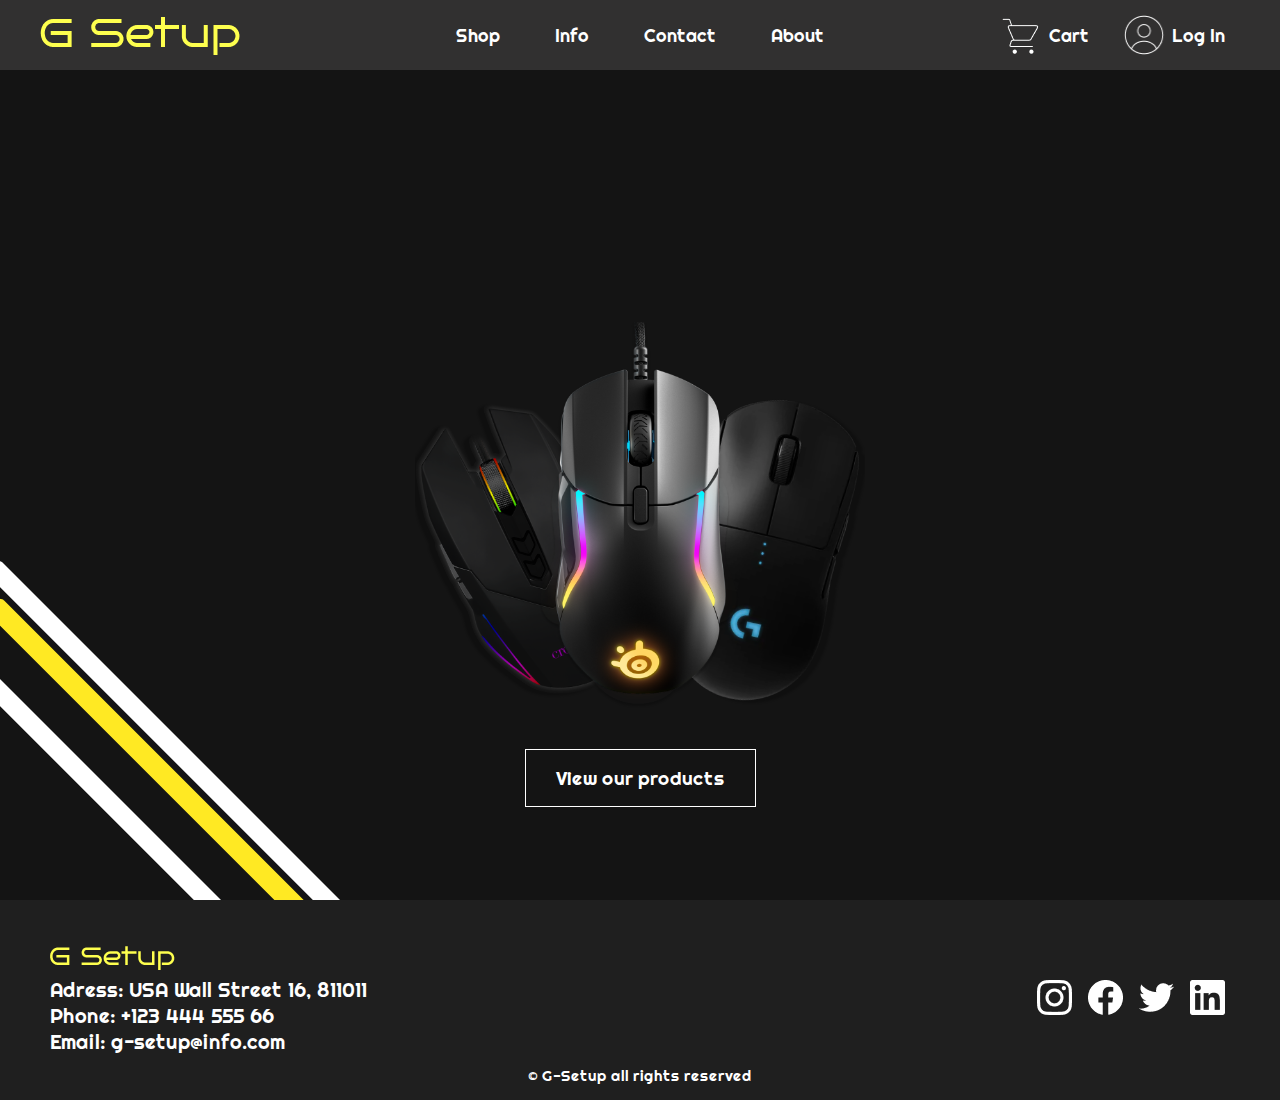
<file: index.html>
<!DOCTYPE html>
<html lang="en">
<head>
    <meta charset="UTF-8">
    <meta http-equiv="X-UA-Compatible" content="IE=edge">
    <meta name="viewport" content="width=device-width, initial-scale=1.0">
    <link rel="preconnect" href="https://fonts.googleapis.com">
    <link rel="preconnect" href="https://fonts.gstatic.com" crossorigin>
    <link href="https://fonts.googleapis.com/css2?family=Bruno+Ace&family=Jura&family=Righteous&display=swap" rel="stylesheet">    <link rel="stylesheet" href="styles/navbar.css">
    <link rel="stylesheet" href="styles/home.css">
    <title>G-Setup</title>
</head>
<body>
    <div id="nav-wrapper">
        <div id="navbar">
            <a href="index.html" id="nav-logo"><img src="images/g-setup.png" alt="" ></a>
            <nav id="nav-links">
                <a href="shop.html">Shop</a>
                <a href="info.html">Info</a>
                <a href="contacts.html">Contact</a>
                <a href="about.html">About</a>
            </nav>
            <div id="nav-other">
                <div>
                    <img src="images/basket.png" alt="" id="cart-icon">
                    <p>Cart</p>
                </div>
                <div>
                    <img src="images/user.png" alt="">
                    <p>Log In</p>
                </div>
            </div>
            <img src="images/hamburger.png" alt="" id="hamburger">
            <div id="cart">
                <div id="cart-items">
                    
                </div>
                <p id="cart-total">Total: 0.00$</p>
                <button id="cart-close">Close Cart</button>
                <button id="cart-pay">Pay Now</button>
            </div>
        </div>
    </div>

    <div id="main-content">
        <div id="left-content">
            <h1>Welcome to <span id="comp-name">G Setup</span></h1>
            <p>The ultimate gaming e-shop</p>
        </div>
        <div id="right-content">
            <img src="images/g-mouses.png" alt="" id="main-image">
            <a href="shop.html"><button id="view-btn">View our products</button></a>
        </div>
        <img src="images/side-decoration.png" alt="" id="side-decoration">
    </div>
    <footer id="footer">
        <div id="footer-left">
            <img src="images/footer-logo.png" alt="">
            <p>Adress: USA Wall Street 16, 811011</p>
            <p>Phone: +123 444 555 66</p>
            <p>Email: g-setup@info.com</p>
        </div>
        <div id="footer-right">
        <a href=""><img src="images/insta.png" alt=""></a>
        <a href=""><img src="images/facebook.png" alt=""></a>
        <a href=""><img src="images/twitter.png" alt=""></a>
        <a href=""><img src="images/linkedin.png" alt=""></a>
        </div>
        <p id="copyright">© G-Setup all rights reserved</p>
    </footer>

    <script src="scripts/navbar.js"></script>
    <script src="scripts/filtration.js"></script>
    <script src="scripts/cart.js"></script>
    <script src="scripts/home.js"></script>

</body>
</html>
</file>
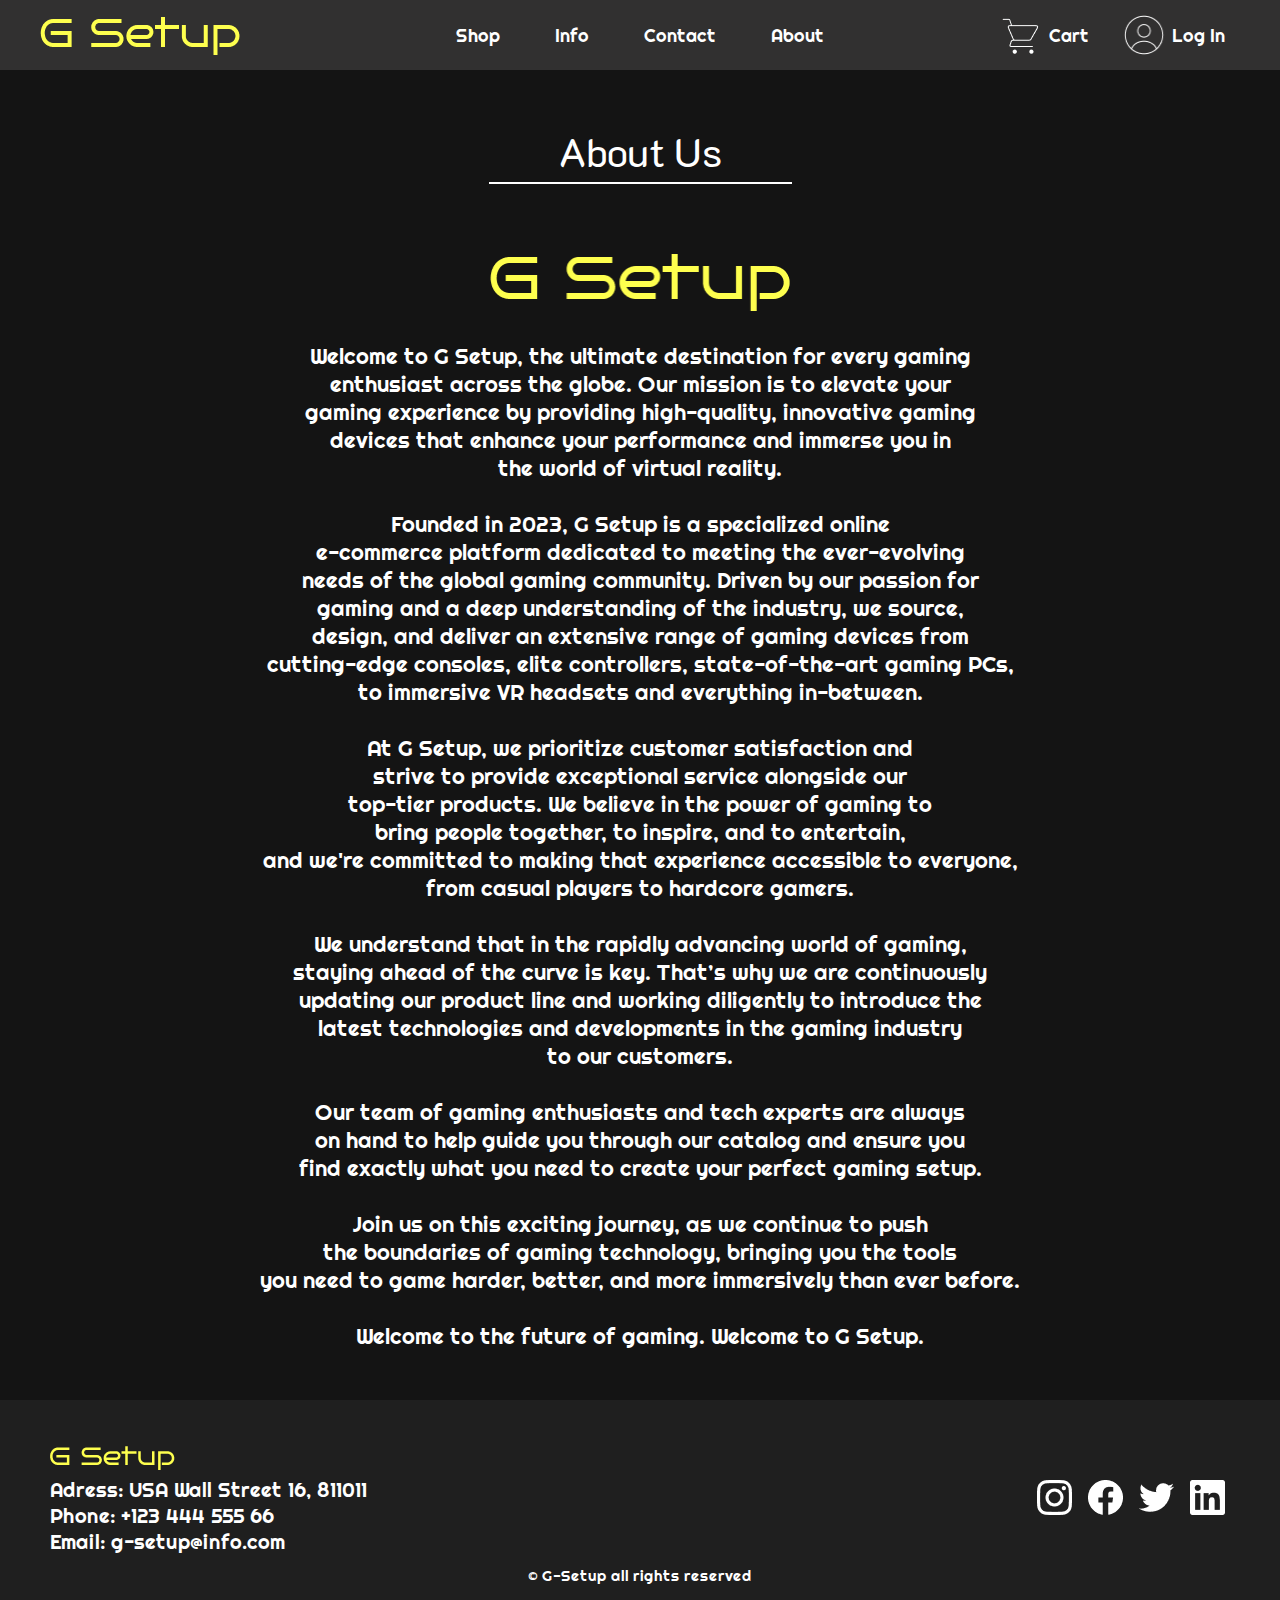
<file: about.html>
<!DOCTYPE html>
<html lang="en">
<head>
    <meta charset="UTF-8">
    <meta http-equiv="X-UA-Compatible" content="IE=edge">
    <meta name="viewport" content="width=device-width, initial-scale=1.0">
    <link rel="preconnect" href="https://fonts.googleapis.com">
    <link rel="preconnect" href="https://fonts.gstatic.com" crossorigin>
    <link href="https://fonts.googleapis.com/css2?family=Bruno+Ace&family=Jura&family=K2D&family=Righteous&display=swap" rel="stylesheet">    
    <link rel="stylesheet" href="styles/navbar.css">
    <link rel="stylesheet" href="styles/about.css">
    <title>G Setup - About</title>
</head>
<body>
    <div id="nav-wrapper">
        <div id="navbar">
            <a href="home.html" id="nav-logo"><img src="images/g-setup.png" alt="" ></a>
            <nav id="nav-links">
                <a href="shop.html">Shop</a>
                <a href="info.html">Info</a>
                <a href="contacts.html">Contact</a>
                <a href="about.html">About</a>
            </nav>
            <div id="nav-other">
                <div>
                    <img src="images/basket.png" alt="" id="cart-icon">
                    <p>Cart</p>
                </div>
                <div>
                    <img src="images/user.png" alt="">
                    <p>Log In</p>
                </div>
            </div>
            <img src="images/hamburger.png" alt="" id="hamburger">
            <div id="cart">
                <div id="cart-items">
                    
                </div>
                <p id="cart-total">Total: 0.00$</p>
                <button id="cart-close">Close Cart</button>
                <button id="cart-pay">Pay Now</button>
            </div>
        </div>
    </div>

    <h1>About Us</h1>
    <img src="images/g-setup-high-res.png" alt="" id="about-img">
    <pre id="about-pre">
    Welcome to G Setup, the ultimate destination for every gaming 
    enthusiast across the globe. Our mission is to elevate your 
    gaming experience by providing high-quality, innovative gaming 
    devices that enhance your performance and immerse you in 
    the world of virtual reality.

    Founded in 2023, G Setup is a specialized online 
    e-commerce platform dedicated to meeting the ever-evolving 
    needs of the global gaming community. Driven by our passion for 
    gaming and a deep understanding of the industry, we source, 
    design, and deliver an extensive range of gaming devices from 
    cutting-edge consoles, elite controllers, state-of-the-art gaming PCs, 
    to immersive VR headsets and everything in-between.

    At G Setup, we prioritize customer satisfaction and 
    strive to provide exceptional service alongside our 
    top-tier products. We believe in the power of gaming to 
    bring people together, to inspire, and to entertain, 
    and we're committed to making that experience accessible to everyone, 
    from casual players to hardcore gamers.

    We understand that in the rapidly advancing world of gaming, 
    staying ahead of the curve is key. That’s why we are continuously 
    updating our product line and working diligently to introduce the 
    latest technologies and developments in the gaming industry 
    to our customers.

    Our team of gaming enthusiasts and tech experts are always 
    on hand to help guide you through our catalog and ensure you 
    find exactly what you need to create your perfect gaming setup.

    Join us on this exciting journey, as we continue to push 
    the boundaries of gaming technology, bringing you the tools 
    you need to game harder, better, and more immersively than ever before.

    Welcome to the future of gaming. Welcome to G Setup.
    </pre>

    <footer id="footer">
        <div id="footer-left">
            <img src="images/footer-logo.png" alt="">
            <p>Adress: USA Wall Street 16, 811011</p>
            <p>Phone: +123 444 555 66</p>
            <p>Email: g-setup@info.com</p>
        </div>
        <div id="footer-right">
        <a href=""><img src="images/insta.png" alt=""></a>
        <a href=""><img src="images/facebook.png" alt=""></a>
        <a href=""><img src="images/twitter.png" alt=""></a>
        <a href=""><img src="images/linkedin.png" alt=""></a>
        </div>
        <p id="copyright">© G-Setup all rights reserved</p>
    </footer>
</body>
</html>
</file>
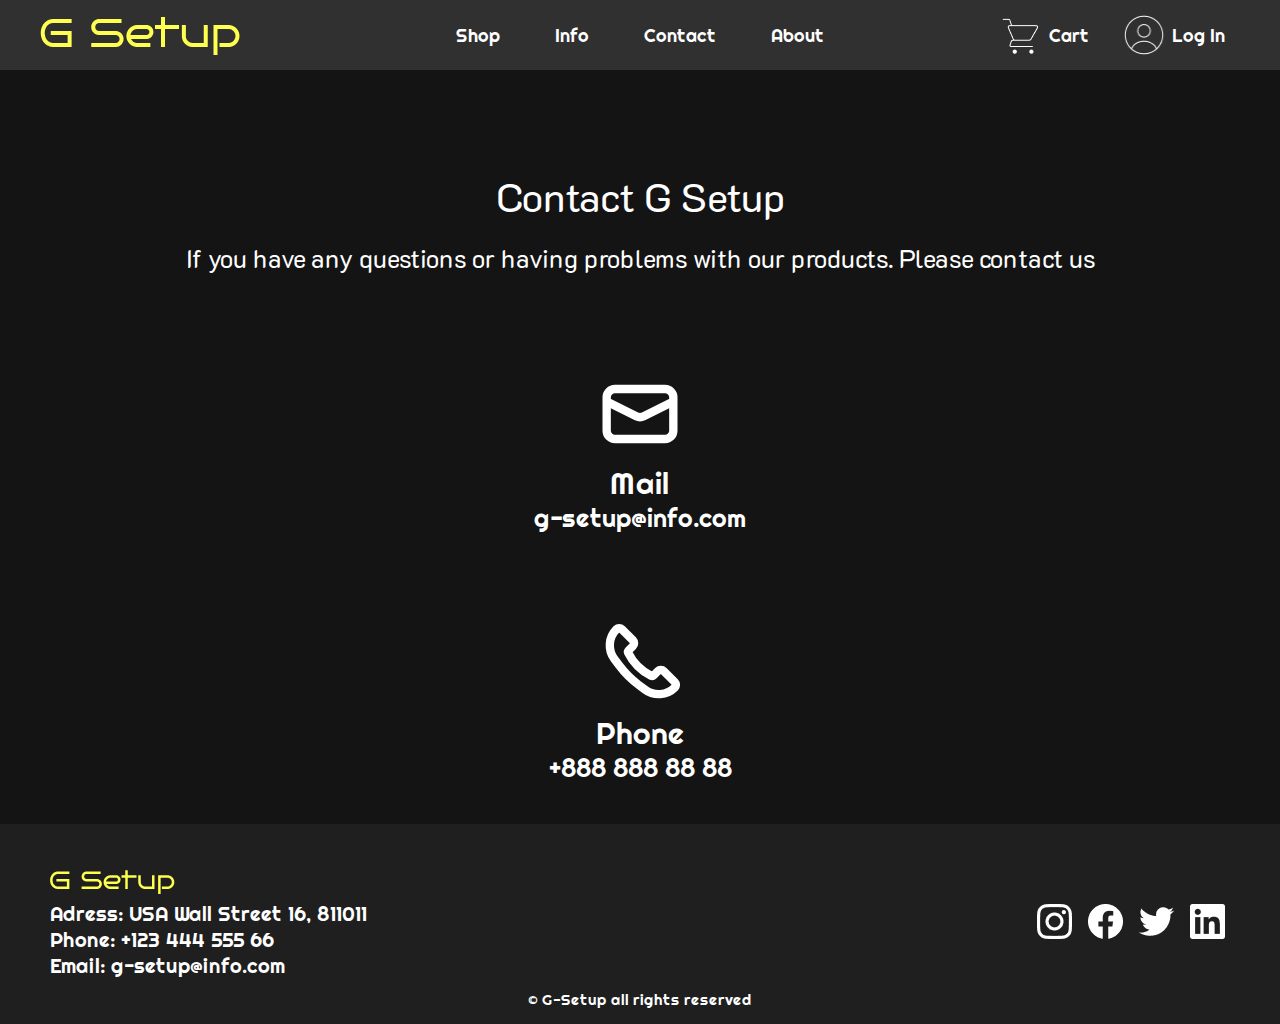
<file: contacts.html>
<!DOCTYPE html>
<html lang="en">
<head>
    <meta charset="UTF-8">
    <meta http-equiv="X-UA-Compatible" content="IE=edge">
    <meta name="viewport" content="width=device-width, initial-scale=1.0">
    <link rel="preconnect" href="https://fonts.googleapis.com">
    <link rel="preconnect" href="https://fonts.gstatic.com" crossorigin>
    <link href="https://fonts.googleapis.com/css2?family=Bruno+Ace&family=Jura&family=K2D&family=Righteous&display=swap" rel="stylesheet">    
    <link rel="stylesheet" href="styles/navbar.css">
    <link rel="stylesheet" href="styles/contacts.css">
    <title>G Setup - Contacts</title>
</head>
<body>
    <div id="nav-wrapper">
        <div id="navbar">
            <a href="home.html" id="nav-logo"><img src="images/g-setup.png" alt="" ></a>
            <nav id="nav-links">
                <a href="shop.html">Shop</a>
                <a href="info.html">Info</a>
                <a href="contacts.html">Contact</a>
                <a href="about.html">About</a>
            </nav>
            <div id="nav-other">
                <div>
                    <img src="images/basket.png" alt="" id="cart-icon">
                    <p>Cart</p>
                </div>
                <div>
                    <img src="images/user.png" alt="">
                    <p>Log In</p>
                </div>
            </div>
            <img src="images/hamburger.png" alt="" id="hamburger">
            <div id="cart">
                <div id="cart-items">
                    
                </div>
                <p id="cart-total">Total: 0.00$</p>
                <button id="cart-close">Close Cart</button>
                <button id="cart-pay">Pay Now</button>
            </div>
        </div>
    </div>

    <div id="heading">
        <h1>Contact G Setup</h1>
        <p>If you have any questions or having problems with our products. Please contact us</p>
    </div>

    <div id="contact-ways">
        <div class="contact-way">
            <img src="images/mail.svg" alt="">
            <h2>Mail</h2>
            <p>g-setup@info.com</p>
        </div>
        <div class="contact-way">
            <img src="images/phone.svg" alt="">
            <h2>Phone</h2>
            <p>+888 888 88 88</p>
        </div>
    </div>

    <footer id="footer">
        <div id="footer-left">
            <img src="images/footer-logo.png" alt="">
            <p>Adress: USA Wall Street 16, 811011</p>
            <p>Phone: +123 444 555 66</p>
            <p>Email: g-setup@info.com</p>
        </div>
        <div id="footer-right">
        <a href=""><img src="images/insta.png" alt=""></a>
        <a href=""><img src="images/facebook.png" alt=""></a>
        <a href=""><img src="images/twitter.png" alt=""></a>
        <a href=""><img src="images/linkedin.png" alt=""></a>
        </div>
        <p id="copyright">© G-Setup all rights reserved</p>
    </footer>

    <script src="scripts/navbar.js"></script>
</body>
</html>
</file>
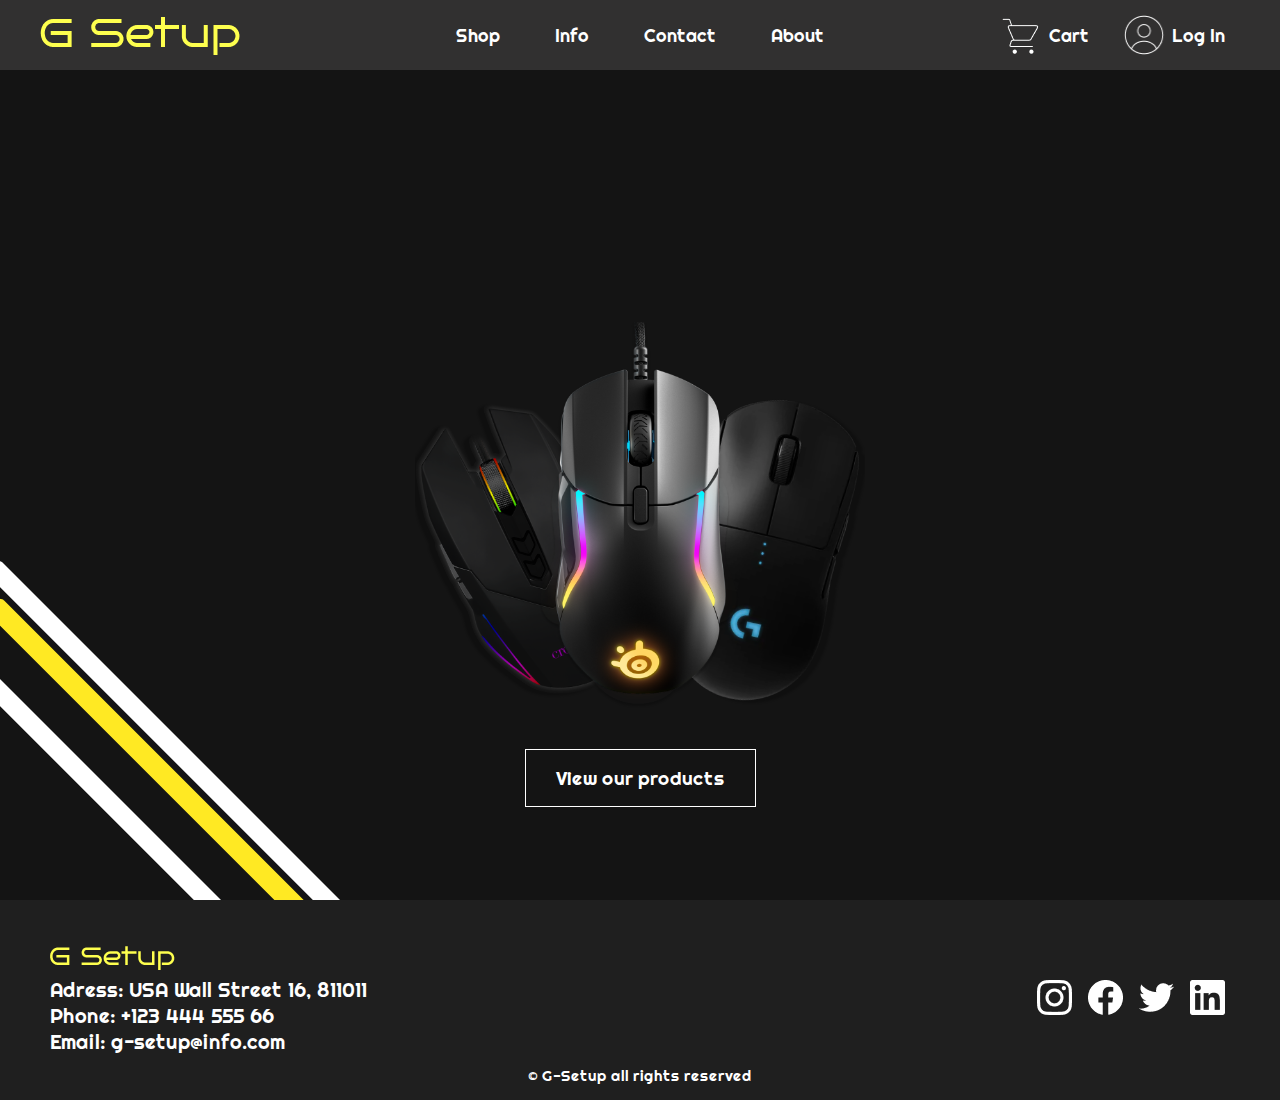
<file: home.html>
<!DOCTYPE html>
<html lang="en">
<head>
    <meta charset="UTF-8">
    <meta http-equiv="X-UA-Compatible" content="IE=edge">
    <meta name="viewport" content="width=device-width, initial-scale=1.0">
    <link rel="preconnect" href="https://fonts.googleapis.com">
    <link rel="preconnect" href="https://fonts.gstatic.com" crossorigin>
    <link href="https://fonts.googleapis.com/css2?family=Bruno+Ace&family=Jura&family=Righteous&display=swap" rel="stylesheet">    <link rel="stylesheet" href="styles/navbar.css">
    <link rel="stylesheet" href="styles/home.css">
    <title>G-Setup</title>
</head>
<body>
    <div id="nav-wrapper">
        <div id="navbar">
            <a href="home.html" id="nav-logo"><img src="images/g-setup.png" alt="" ></a>
            <nav id="nav-links">
                <a href="shop.html">Shop</a>
                <a href="info.html">Info</a>
                <a href="contacts.html">Contact</a>
                <a href="about.html">About</a>
            </nav>
            <div id="nav-other">
                <div>
                    <img src="images/basket.png" alt="" id="cart-icon">
                    <p>Cart</p>
                </div>
                <div>
                    <img src="images/user.png" alt="">
                    <p>Log In</p>
                </div>
            </div>
            <img src="images/hamburger.png" alt="" id="hamburger">
            <div id="cart">
                <div id="cart-items">
                    
                </div>
                <p id="cart-total">Total: 0.00$</p>
                <button id="cart-close">Close Cart</button>
                <button id="cart-pay">Pay Now</button>
            </div>
        </div>
    </div>

    <div id="main-content">
        <div id="left-content">
            <h1>Welcome to <span id="comp-name">G Setup</span></h1>
            <p>The ultimate gaming e-shop</p>
        </div>
        <div id="right-content">
            <img src="images/g-mouses.png" alt="" id="main-image">
            <a href="shop.html"><button id="view-btn">View our products</button></a>
        </div>
        <img src="images/side-decoration.png" alt="" id="side-decoration">
    </div>
    <footer id="footer">
        <div id="footer-left">
            <img src="images/footer-logo.png" alt="">
            <p>Adress: USA Wall Street 16, 811011</p>
            <p>Phone: +123 444 555 66</p>
            <p>Email: g-setup@info.com</p>
        </div>
        <div id="footer-right">
        <a href=""><img src="images/insta.png" alt=""></a>
        <a href=""><img src="images/facebook.png" alt=""></a>
        <a href=""><img src="images/twitter.png" alt=""></a>
        <a href=""><img src="images/linkedin.png" alt=""></a>
        </div>
        <p id="copyright">© G-Setup all rights reserved</p>
    </footer>

    <script src="scripts/navbar.js"></script>
    <script src="scripts/cart.js"></script>
    <script src="scripts/home.js"></script>

</body>
</html>
</file>
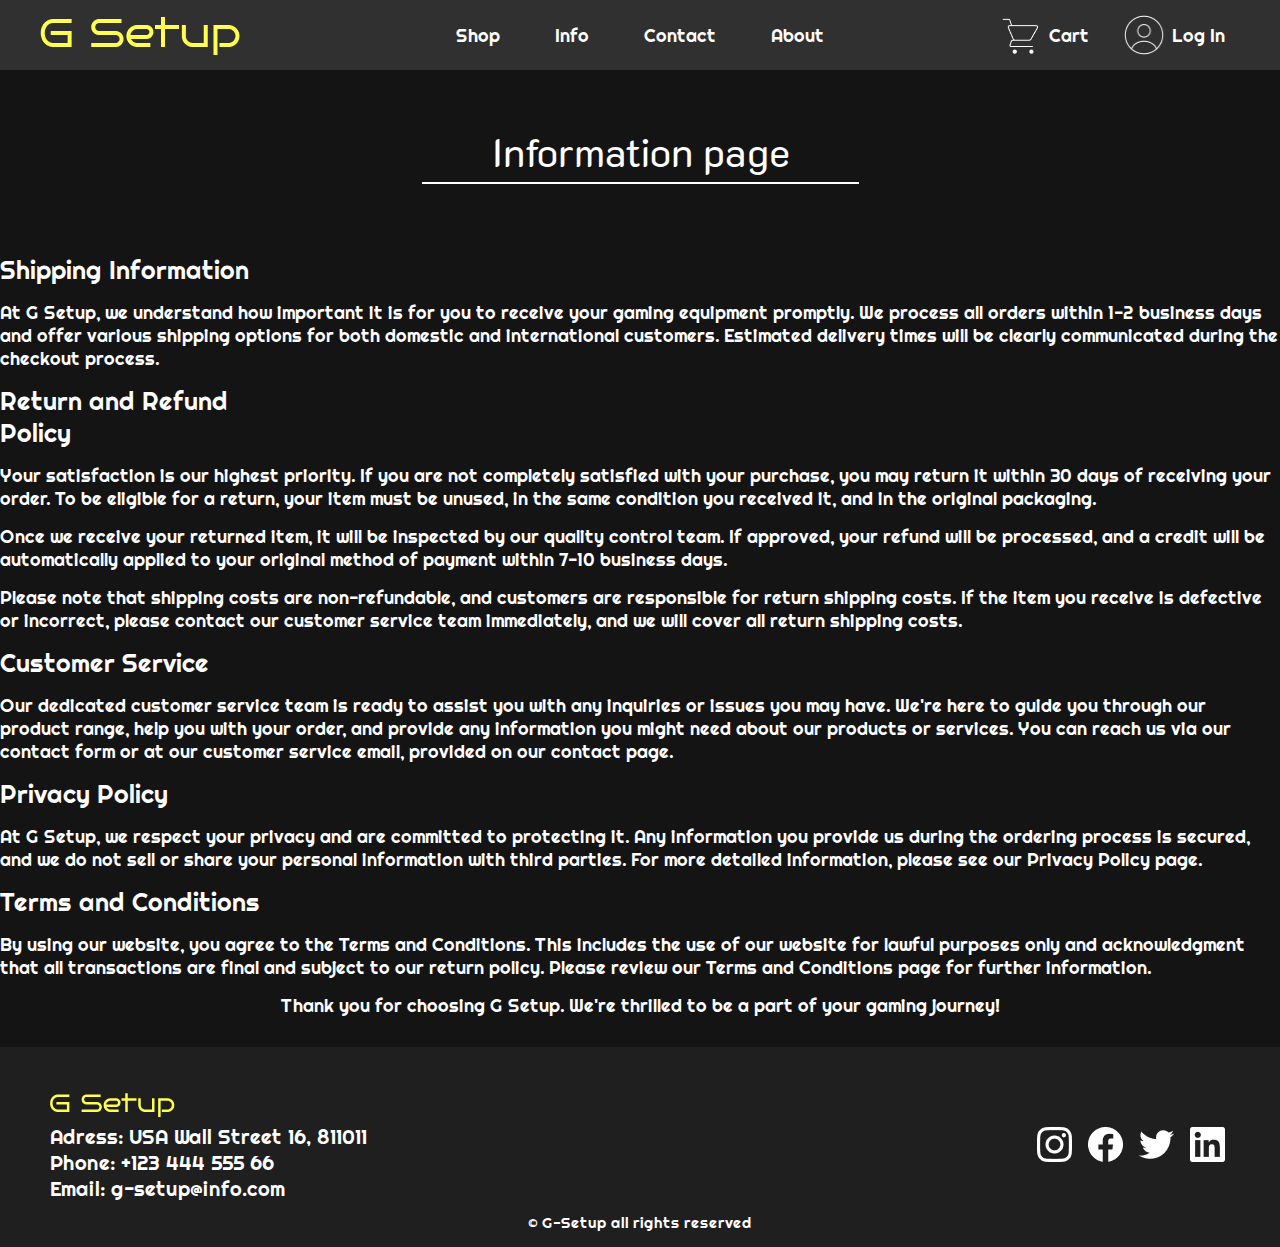
<file: info.html>
<!DOCTYPE html>
<html lang="en">
<head>
    <meta charset="UTF-8">
    <meta http-equiv="X-UA-Compatible" content="IE=edge">
    <meta name="viewport" content="width=device-width, initial-scale=1.0">
    <link rel="preconnect" href="https://fonts.googleapis.com">
    <link rel="preconnect" href="https://fonts.gstatic.com" crossorigin>
    <link href="https://fonts.googleapis.com/css2?family=Bruno+Ace&family=Jura&family=K2D&family=Righteous&display=swap" rel="stylesheet">    
    <link rel="stylesheet" href="styles/navbar.css">
    <link rel="stylesheet" href="styles/info.css">
    <title>G Setup - Info</title>
</head>
<body>
    <div id="nav-wrapper">
        <div id="navbar">
            <a href="index.html" id="nav-logo"><img src="images/g-setup.png" alt="" ></a>
            <nav id="nav-links">
                <a href="shop.html">Shop</a>
                <a href="info.html">Info</a>
                <a href="contacts.html">Contact</a>
                <a href="about.html">About</a>
            </nav>
            <div id="nav-other">
                <div>
                    <img src="images/basket.png" alt="" id="cart-icon">
                    <p>Cart</p>
                </div>
                <div>
                    <img src="images/user.png" alt="">
                    <p>Log In</p>
                </div>
            </div>
            <img src="images/hamburger.png" alt="" id="hamburger">
            <div id="cart">
                <div id="cart-items">
                    
                </div>
                <p id="cart-total">Total: 0.00$</p>
                <button id="cart-close">Close Cart</button>
                <button id="cart-pay">Pay Now</button>
            </div>
        </div>
    </div>

    <h1>Information page</h1>
    
    <div class="info-container">

        <div class="info-p">
            <h2>Shipping Information</h2>
            <p>At G Setup, we understand how important it is for you 
                to receive your gaming equipment promptly. We process 
                all orders within 1-2 business days and offer various 
                shipping options for both domestic and international 
                customers. Estimated delivery times will be clearly 
                communicated during the checkout process.
            </p>
        </div>

        <div class="info-p refund">
            <h2>Return and Refund Policy</h2>
            <p>
                Your satisfaction is our highest priority. 
                If you are not completely satisfied with your purchase, 
                you may return it within 30 days of receiving your order. 
                To be eligible for a return, your item must be unused, 
                in the same condition you received it, and in the original 
                packaging.
            </p>
            <p>
                Once we receive your returned item, it will be inspected by 
                our quality control team. If approved, your refund will be 
                processed, and a credit will be automatically applied to your 
                original method of payment within 7-10 business days.
            </p>
            <p>
                Please note that shipping costs are non-refundable, 
                and customers are responsible for return shipping costs. 
                If the item you receive is defective or incorrect, 
                please contact our customer service team immediately, 
                and we will cover all return shipping costs.
            </p>
        </div>

        <div class="info-p">
            <h2>Customer Service</h2>
            <p>Our dedicated customer service team is ready to assist 
                you with any inquiries or issues you may have. 
                We're here to guide you through our product range, 
                help you with your order, and provide any information 
                you might need about our products or services. 
                You can reach us via our contact form or at our 
                customer service email, provided on our contact page.
            </p>
        </div>

        <div class="info-p">
            <h2>Privacy Policy</h2>
            <p>
                At G Setup, we respect your privacy and are committed to 
                protecting it. Any information you provide us during the 
                ordering process is secured, and we do not sell or share your 
                personal information with third parties. For more detailed 
                information, please see our Privacy Policy page.
            </p>
        </div>

        <div class="info-p">
            <h2>Terms and Conditions</h2>
            <p>
                By using our website, you agree to the Terms and Conditions. 
                This includes the use of our website for lawful purposes only 
                and acknowledgment that all transactions are final and subject 
                to our return policy. Please review our Terms and Conditions 
                page for further information.
            </p>
        </div>

        <p id="conclusion">Thank you for choosing G Setup. 
            We're thrilled to be a part of your gaming journey!
        </p>

    </div>

    <footer id="footer">
        <div id="footer-left">
            <img src="images/footer-logo.png" alt="">
            <p>Adress: USA Wall Street 16, 811011</p>
            <p>Phone: +123 444 555 66</p>
            <p>Email: g-setup@info.com</p>
        </div>
        <div id="footer-right">
        <a href=""><img src="images/insta.png" alt=""></a>
        <a href=""><img src="images/facebook.png" alt=""></a>
        <a href=""><img src="images/twitter.png" alt=""></a>
        <a href=""><img src="images/linkedin.png" alt=""></a>
        </div>
        <p id="copyright">© G-Setup all rights reserved</p>
    </footer>
</body>
</html>
</file>
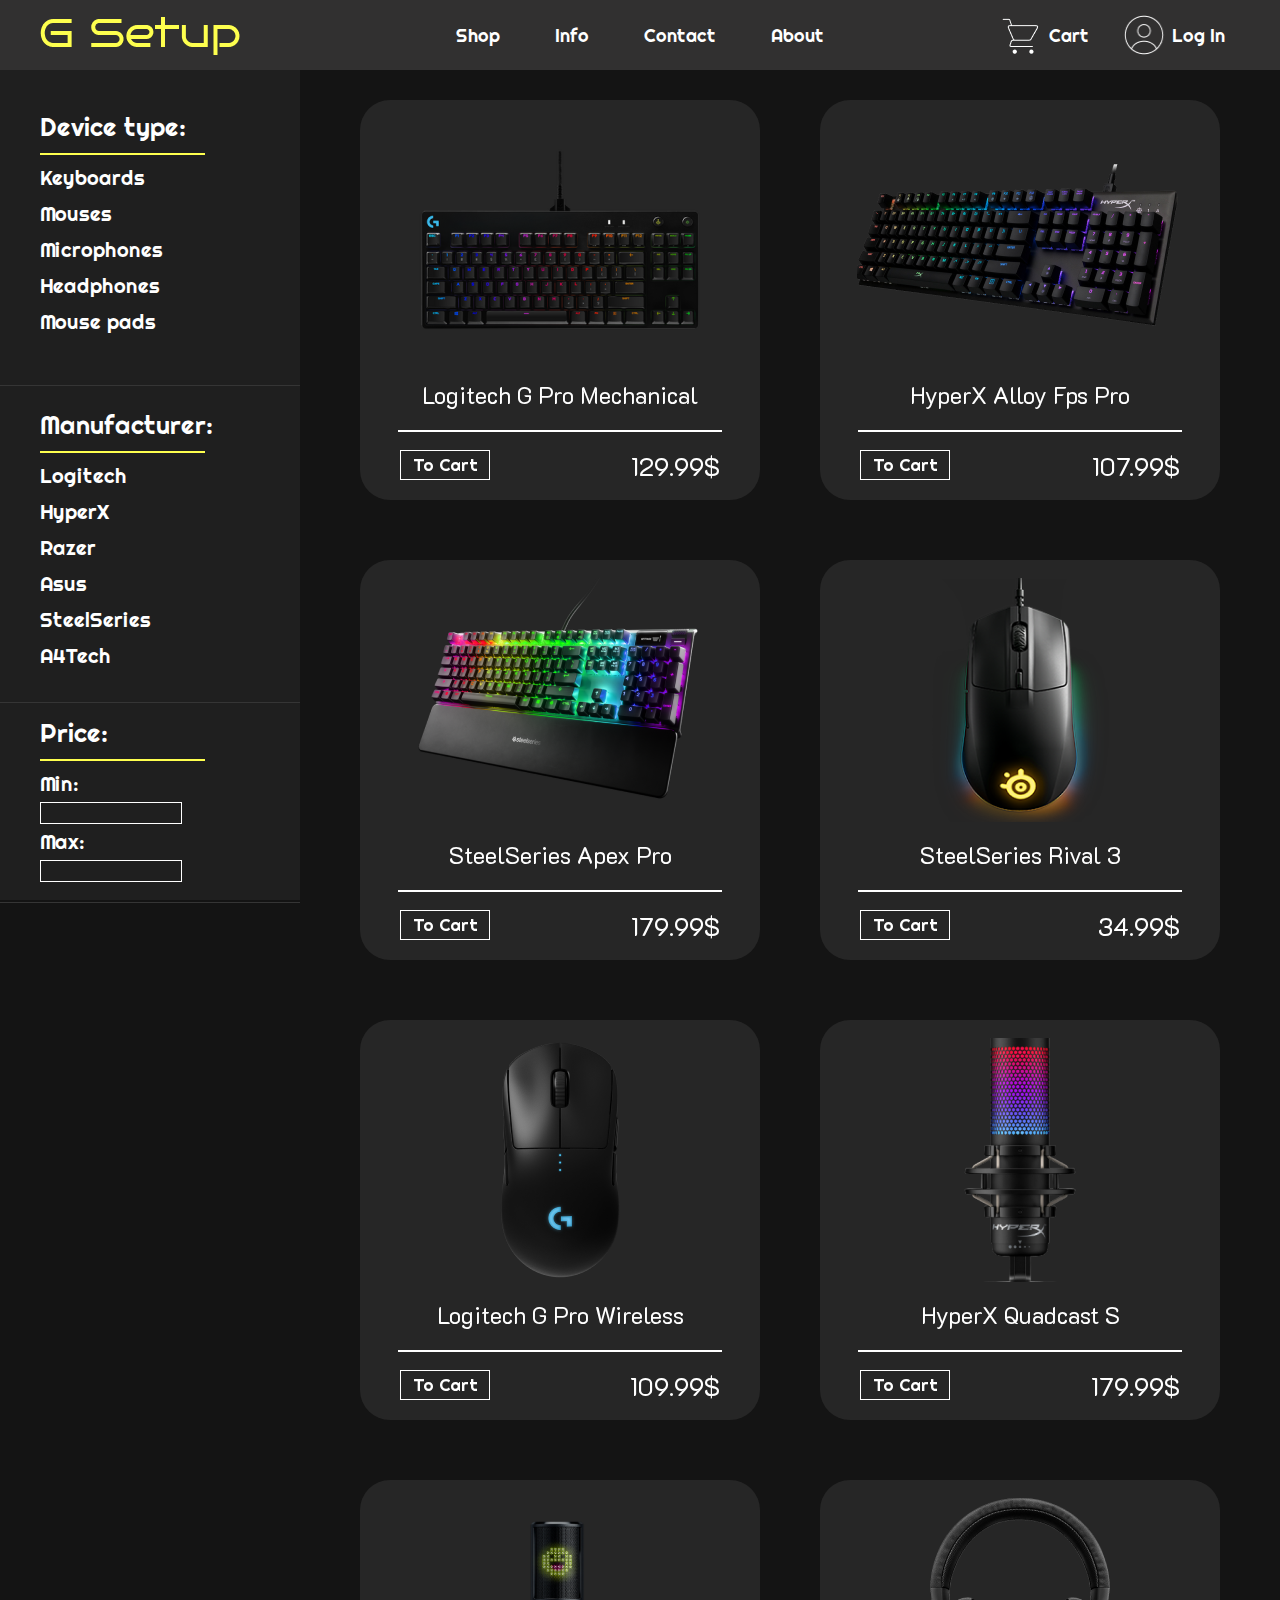
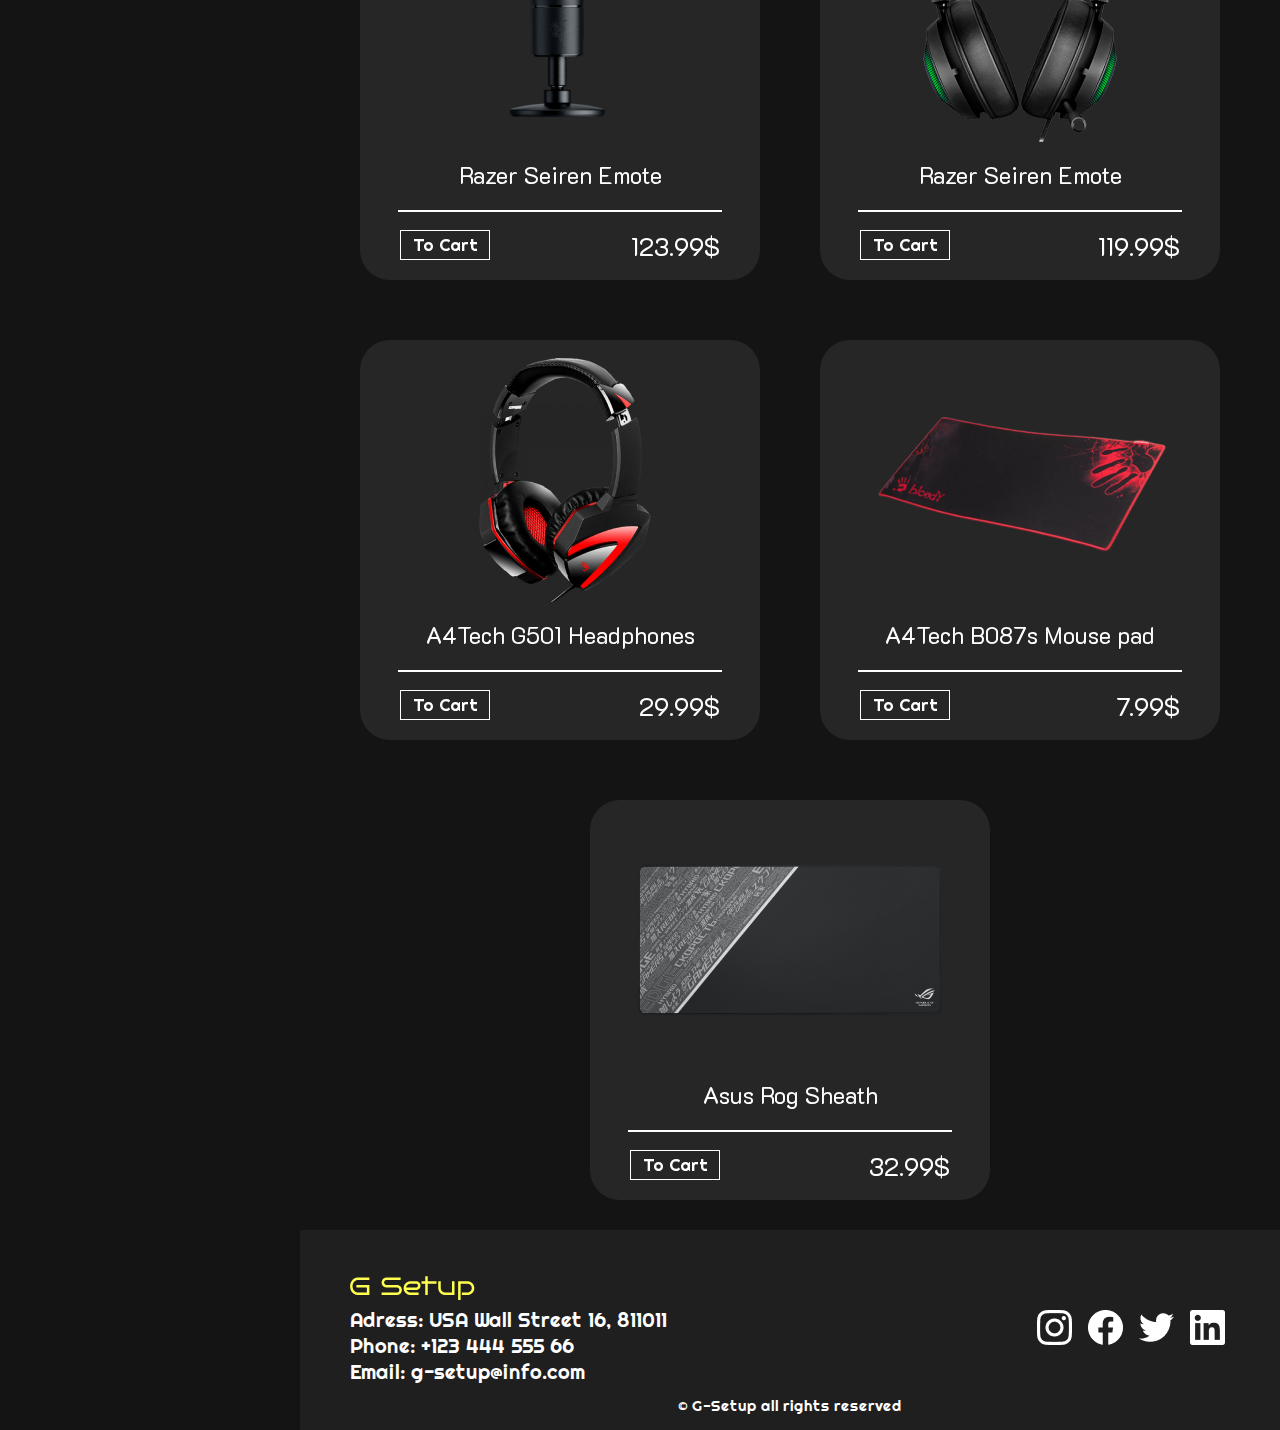
<file: shop.html>
<!DOCTYPE html>
<html lang="en">
<head>
    <meta charset="UTF-8">
    <meta http-equiv="X-UA-Compatible" content="IE=edge">
    <meta name="viewport" content="width=device-width, initial-scale=1.0">
    <link rel="preconnect" href="https://fonts.googleapis.com">
    <link rel="preconnect" href="https://fonts.gstatic.com" crossorigin>
    <link href="https://fonts.googleapis.com/css2?family=Bruno+Ace&family=Jura&family=K2D&family=Righteous&display=swap" rel="stylesheet">    
    <link rel="stylesheet" href="styles/navbar.css">
    <link rel="stylesheet" href="styles/shop.css">
    <title>G-Setup - SHOP</title>
</head>
<body>
    
    <div id="nav-wrapper">
        <div id="navbar">
            <a href="index.html" id="nav-logo"><img src="images/g-setup.png" alt="" ></a>
            <nav id="nav-links">
                <a href="shop.html">Shop</a>
                <a href="info.html">Info</a>
                <a href="contacts.html">Contact</a>
                <a href="about.html">About</a>
            </nav>
            <div id="nav-other">
                <div>
                    <img src="images/basket.png" alt="" id="cart-icon">
                    <p>Cart</p>
                </div>
                <div>
                    <img src="images/user.png" alt="" id="login-icon">
                    <p>Log In</p>
                </div>
            </div>
            <img src="images/hamburger.png" alt="" id="hamburger">
            <div id="cart">
                <div id="cart-items">
                    
                </div>
                <p id="cart-total">Total: 0.00$</p>
                <button id="cart-close">Close Cart</button>
                <button id="cart-pay">Pay Now</button>
            </div>
        </div>
    </div>

    <aside id="filter-bar">
        <div class="filter-type">
            <h3>Device type:</h3>
            <div class="filter-select">
                <p>Keyboards</p>
                <p>Mouses</p>
                <p>Microphones</p>
                <p>Headphones</p>
                <p>Mouse pads</p>
            </div>
        </div>
        <div class="filter-type">
            <h3>Manufacturer:</h3>
            <div class="filter-select">
                <p>Logitech</p>
                <p>HyperX</p>
                <p>Razer</p>
                <p>Asus</p>
                <p>SteelSeries</p>
                <p>A4Tech</p>
                <!-- <button id="more-btn">More</button> -->
            </div>
        </div>
        <div class="filter-type">
            <h3>Price:</h3>
            <div id="price-filter">
                <label for="min-price">Min:</label>
                <input type="number" id="min-price">
                <label for="max-price">Max:</label>
                <input type="number" id="max-price">
            </div>
        </div>
    </aside>

    <div id="main-products">
        <img src="images/arrow.png" alt="" id="arrow"   3>

        <!-- Keyboards -->
        <div class="product" data-type="Keyboards" data-manufacturer="Logitech" data-price="129.99">
            <img src="images/logitech-g-pro-mechanical.png" alt="">
            <p class="p-name">Logitech G Pro Mechanical</p>
            <div class="p-down">
                <button class="buy-btn">To Cart</button>
                <p class="p-price">129.99$</p>
            </div>
        </div>
        <div class="product" data-type="Keyboards" data-manufacturer="HyperX" data-price="107.99">
            <img src="images/hyperx-alloy-fps-pro.png" alt="">
            <p class="p-name">HyperX Alloy Fps Pro</p>
            <div class="p-down">
                <button class="buy-btn">To Cart</button>
                <p class="p-price">107.99$</p>
            </div>
        </div>
        <div class="product" data-type="Keyboards" data-manufacturer="SteelSeries" data-price="179.99">
            <img src="images/steelseries-apex-pro.png" alt="">
            <p class="p-name">SteelSeries Apex Pro</p>
            <div class="p-down">
                <button class="buy-btn">To Cart</button>
                <p class="p-price">179.99$</p>
            </div>
        </div>

        <!-- Mouses -->
        <div class="product" data-type="Mouses" data-manufacturer="SteelSeries" data-price="34.99">
            <img src="images/steelseries-rival-3.png" alt="">
            <p class="p-name">SteelSeries Rival 3</p>
            <div class="p-down">
                <button class="buy-btn">To Cart</button>
                <p class="p-price">34.99$</p>
            </div>
        </div>
        <div class="product" data-type="Mouses" data-manufacturer="Logitech" data-price="109.99">
            <img src="images/logitech-g-pro.png" alt="">
            <p class="p-name">Logitech G Pro Wireless</p>
            <div class="p-down">
                <button class="buy-btn">To Cart</button>
                <p class="p-price">109.99$</p>
            </div>
        </div>

        <!-- Microphones -->
        <div class="product" data-type="Microphones" data-manufacturer="HyperX" data-price="179.99">
            <img src="images/hyperx-quadcast-s.png" alt="">
            <p class="p-name">HyperX Quadcast S</p>
            <div class="p-down">
                <button class="buy-btn">To Cart</button>
                <p class="p-price">179.99$</p>
            </div>
        </div>
        <div class="product" data-type="Microphones" data-manufacturer="Razer" data-price="123.99">
            <img src="images/razer-seiren-emote.png" alt="">
            <p class="p-name">Razer Seiren Emote</p>
            <div class="p-down">
                <button class="buy-btn">To Cart</button>
                <p class="p-price">123.99$</p>
            </div>
        </div>

        <!-- Headphones -->
        <div class="product" data-type="Headphones" data-manufacturer="Razer" data-price="119.99">
            <img src="images/razer-kraken-ultimate.png" alt="">
            <p class="p-name">Razer Seiren Emote</p>
            <div class="p-down">
                <button class="buy-btn">To Cart</button>
                <p class="p-price">119.99$</p>
            </div>
        </div>
        <div class="product" data-type="Headphones" data-manufacturer="A4Tech" data-price="29.99">
            <img src="images/a4tech-g501.png" alt="">
            <p class="p-name">A4Tech G501 Headphones</p>
            <div class="p-down">
                <button class="buy-btn">To Cart</button>
                <p class="p-price">29.99$</p>
            </div>
        </div>

        <!-- Mouse Pads -->
        <div class="product" data-type="Mouse pads" data-manufacturer="A4Tech" data-price="7.99">
            <img src="images/a4tech-b087s.png" alt="">
            <p class="p-name">A4Tech B087s Mouse pad</p>
            <div class="p-down">
                <button class="buy-btn">To Cart</button>
                <p class="p-price">7.99$</p>
            </div>
        </div>
        <div class="product" data-type="Mouse pads" data-manufacturer="Asus" data-price="32.99">
            <img src="images/asus-rog-sheath.png" alt="">
            <p class="p-name">Asus Rog Sheath</p>
            <div class="p-down">
                <button class="buy-btn">To Cart</button>
                <p class="p-price">32.99$</p>
            </div>
        </div>
    </div>
    
    <footer id="footer">
        <div id="footer-left">
            <img src="images/footer-logo.png" alt="">
            <p>Adress: USA Wall Street 16, 811011</p>
            <p>Phone: +123 444 555 66</p>
            <p>Email: g-setup@info.com</p>
        </div>
        <div id="footer-right">
        <a href=""><img src="images/insta.png" alt=""></a>
        <a href=""><img src="images/facebook.png" alt=""></a>
        <a href=""><img src="images/twitter.png" alt=""></a>
        <a href=""><img src="images/linkedin.png" alt=""></a>
        </div>
        <p id="copyright">© G-Setup all rights reserved</p>
    </footer>
    
    <div id="toast"></div>




    <script src="scripts/navbar.js"></script>
    <script src="scripts/filtration.js"></script>
    <script src="scripts/cart.js"></script>

</body>
</html>
</file>
<file: styles/navbar.css>
* {
    margin: 0;
    padding: 0;
    text-decoration: none;
}
#nav-links a {
    position: relative;
    color: black;
    text-decoration: none;
}
  
#nav-links a::after {
    content: "";
    position: absolute;
    width: 0;
    height: 2px;
    bottom: -5px;
    left: 0;
    background-color: white;
    visibility: hidden;
    transition: all 0.3s ease-in-out;
}

#nav-links a:hover::after {
    visibility: visible;
    width: 100%;
}
#nav-wrapper {
    height: 70px;
    width: 100%;
}
#navbar {
    z-index: 100;
    width: 100%;
    height: 70px;
    display: flex;
    justify-content: center;
    align-items: center;
    position: fixed;
    background-color: #313030;
    top: 0;
    left: 0;
}
#nav-links a {
    color: #FFFFFF;
    margin: 0 50px;
}
#nav-links {
    color: #FFFFFF;
    font-size: 18px;
    font-family: 'Righteous';
}
#hamburger {
    display: none;
    position: absolute;
    right: 30px;
}
#nav-logo {
    top: 17px;
    position: absolute;
    left: 40px;
}
#nav-other {
    color: #ffffff;
    display: flex;
    font-family: "Righteous";
    font-size: 18px;
    position: absolute;
    right: 40px;
}
#login-icon {
    cursor: pointer;
}
#cart-icon {
    cursor: pointer;
}
#nav-other div {
    align-items: center;
    display: flex;
    margin: 0 15px;
}
#nav-other div img {
    margin-right: 3px;
    width: 50px;
    height: 50px;
}
#cart {
    transition: opacity 0.3s;
    opacity: 0;
    overflow: hidden;
    z-index: 101;
    font-family: 'K2D';
    padding: 10px;
    border-bottom: 1px solid white;
    border-left: 1px solid white;
    border-right: 1px solid white;
    border-radius: 0 0 20px 20px;
    background-color: #202020;
    position: absolute;
    top: 70px;
    right: 80px;
    width: 500px;
    height: auto;
}
#cart-total {
    font-size: 19px;
    text-align: center;
}
.cart-item button {
    color: white;
    font-family: 'K2D';
    background-color: #202020;
    border: 1px solid white;
    padding: 5px 10px;
}
#cart-close {
    cursor: pointer;
    border: none;
    border-bottom: 1px solid white;
    position: absolute;
    bottom: 10px;
    right: 30px;
    color: white;
    font-family: 'K2D';
    background-color: #202020;
    padding: 5px 10px;
}
#cart-pay {
    cursor: pointer;
    border: none;
    border-bottom: 1px solid white;
    position: absolute;
    bottom: 10px;
    left: 30px;
    color: white;
    font-family: 'K2D';
    background-color: #202020;
    padding: 5px 10px;
}
.cart-remove {
    cursor: pointer;
    transition: 0.2s;
}
.cart-remove:hover {
    background-color: white;
    color: black;
}
.cart-flex {
    display: flex;
    align-items: center;
} 
.cart-item p {
    margin: 0 20px;
}
.cart-item {
    margin: 10px 0;
    display: flex;
    align-items: center;
}
.cart-item img {
    width: 100px;
    height: 75px;
}
@media (max-width: 1300px) {
    #nav-links a {
        margin: 0 25px;
    }
}
@media (max-width: 1000px) {
    #cart {
        right: 50%;
        transform: translateX(+50%);
    }
    #nav-links {
        position: absolute;
        top: 70px;
        overflow: hidden;
        display: flex;
        flex-direction: column;
        align-items: center;
        justify-content: center;
        height: 0px;
        width: 100%;
        background-color: #202020;
        transition: 0.2s;
    }
    #nav-other {
        padding: 20px 0;
        opacity: 0%;
        width: 100%;
        background-color: #161616;
        display: flex;
        align-items: center;
        justify-content: center;
        position: absolute;
        right: 0;
        top: 70px;
        transition: 0.2s;
    }
    #nav-other.active {
        opacity: 100%;
        top: 270px;
    }
    #nav-links.active {
        height: 200px;
    }
    #nav-links a {
        margin: 10px 0;
    }
    #hamburger {
        display: inline;
    }
}
@media (max-width: 550px) {
    #cart {
        width: 320px;
    }
    #cart-total {
        font-size: 15px;
    }
    .cart-flex {
        flex-direction: column;
    }
}
</file>
<file: styles/home.css>
@keyframes fadeIn {
    from {
        transform: translateX(-40px);
        opacity: 0;
    }
    to {
        transform: translateX(0px);
        opacity: 1;
    }
}
@keyframes fadeInLeft {
    from {
        transform: translateX(40px);
        opacity: 0;
    }
    to {
        transform: translateX(0px);
        opacity: 1;
    }
}
@keyframes fadeInS {
    from {
        opacity: 0;
    }
    to {
        opacity: 1;
    }
}
#main-content {
    position: relative;
    background-color: #141414;
    color: #ffffff;
    width: 100%;
    height: calc(100vh - 70px);
    display: flex;
    justify-content: space-evenly;
    align-items: center;
}
#left-content {
    font-family: 'Jura', sans-serif;
}
#left-content h1,#left-content p {
    font-size: 40px;
    font-weight: 400;
}
#comp-name {
    color: #FEFF4E;
    font-family: 'Bruno Ace', cursive;
}
#side-decoration {
    z-index: 1;
    animation: fadeIn 1.5s forwards;
    position: absolute;
    bottom: 0;
    left: 0;
}
#left-content h1 {
    opacity: 0;
    animation: fadeIn 1.5s forwards;
    border-bottom: 2px solid #FFFFFF;
    padding-bottom: 20px;
    width: 640px;
}
#left-content p {
    opacity: 0;
    animation: fadeInLeft 1.5s forwards;
    padding-top: 20px;
    margin-left: 110px;
}
#right-content {
    display: flex;
    flex-direction: column;
    align-items: center;
}
/* #view-btn {
    margin-bottom: 80px;
    font-family: 'Righteous';
    padding: 20px 35px;
    font-size: 20px;
    color: white;
    background-color: #141414;
    border: 1px solid white;
} */

#view-btn {
    cursor: pointer;
    position: relative;
    overflow: hidden;
    margin-bottom: 80px;
    font-family: 'Righteous';
    padding: 20px 35px;
    font-size: 20px;
    color: white;
    background-color: #141414;
    border: 1px solid white;
    transition: color 0.3s;
    z-index: 2;
}

#view-btn::before {
    content: "";
    position: absolute;
    top: 0;
    left: 0;
    width: 0;
    height: 100%;
    background-color: white;
    transition: width 0.3s;
    z-index: -1;
}

#view-btn:hover {
    color: #141414;
}

#view-btn:hover::before {
    width: 100%;
}




#main-image {
    z-index: 2;
    animation: fadeInS 1.5s;
    margin-bottom: 30px;
    width: 600px;
    height: auto;
}
#footer {
    height: 200px;
    position: relative;
    align-items: center;
    display: flex;
    justify-content: space-between;
    background-color: #1f1f1f;
    font-family: 'Righteous', cursive;
    font-size: 20px;
    color: white;
}
#footer-left {
    margin-left: 50px;
}
#footer-right a {
    margin: 0 5px;
}
#footer-right {
    margin-right: 50px;
}
#copyright {
    font-size: 15px;
    position: absolute;
    bottom: 15px;
    left: 50%;
    transform: translateX(-50%);
}

@media (max-height: 800px) {
    #main-content {
        height: fit-content;
    }
}
@media (max-width: 1600px) {
    #main-image {
        width: 450px;
        height: auto;
    }
    #view-btn {
        padding: 16px 30px;
        font-size: 19px;
    }
    #main-content {
        justify-content: space-between;
    }
    #left-content,
    #right-content {
        margin: 0 50px;
    }
}
@media (max-width: 1300px) {
    #left-content {
        margin-top: 100px;
    }
    #main-content {
        justify-content: center;
        flex-direction: column;
    }
    #right-content {
        margin: 30px 0px;
    }
}
@media (max-width: 800px) {
    #footer {
        height: 270px;
        flex-direction: column;
        justify-content: space-evenly;
        font-size: 16px;
    }
    #footer-left {
        margin-left: 0px;
    }
    #footer-right a {
        margin: 0 5px;
    }
    #footer-right {
        margin-right: 0px;
    }
    #copyright {
        min-width: 210px;
    }
    #left-content h1,
    #left-content p {
        font-size: 30px;
    }
    #left-content h1 {
        border-bottom: 2px solid #FFFFFF;
        padding-bottom: 20px;
        width: 400px;
        text-align: center;
    }
    #left-content p {
        padding-top: 20px;
        margin-left: 0px;
    }
}
@media (max-width: 500px) {
    #main-image {
        width: 300px;
    }
    #left-content h1,
    #left-content p {
        font-size: 22px;
    }
    #left-content h1 {
        border-bottom: 2px solid #FFFFFF;
        padding-bottom: 20px;
        width: 300px;
        text-align: center;
    }
}
</file>
<file: styles/about.css>
* {
    margin: 0;
    padding: 0;
}
body {
    background-color: #141414;
    color: white;
}
h1 {
    padding: 5px 70px;
    font-family: "K2D";
    font-weight: 400;
    font-size: 40px;
    text-align: center;
    margin: 0 auto;
    margin-top: 50px;
    margin-bottom: 70px;
    border-bottom: 2px solid white;
    width: fit-content;
}
#about-img {
    display: block;
    margin: 30px auto;
    width: 300px;
    height: auto;
}
#about-pre {
    font-family: 'Righteous';
    font-size: 22px;
    text-align: center;
    white-space: pre-line;
    margin-bottom: 50px;
    margin: 0 20px;
    margin-bottom: 50px;
}


#footer {
    height: 200px;
    position: relative;
    align-items: center;
    display: flex;
    justify-content: space-between;
    background-color: #1f1f1f;
    font-family: 'Righteous', cursive;
    font-size: 20px;
    color: white;
}
#footer-left {
    margin-left: 50px;
}
#footer-right a {
    margin: 0 5px;
}
#footer-right {
    margin-right: 50px;
}
#copyright {
    font-size: 15px;
    position: absolute;
    bottom: 15px;
    left: 50%;
    transform: translateX(-50%);
}

@media (max-width: 800px) {
    h1 {
        font-size: 30px;
        padding: 5px 35px;
    }
    #footer {
        height: 270px;
        flex-direction: column;
        justify-content: space-evenly;
        font-size: 16px;
    }
    #footer-left {
        margin-left: 0px;
    }
    #footer-right a {
        margin: 0 5px;
    }
    #footer-right {
        margin-right: 0px;
    }
    #copyright {
        min-width: 210px;
    }
    #about-pre {
        font-size: 17px;
    }
}
</file>
<file: styles/contacts.css>
* {
    margin: 0;
    padding: 0;
    text-decoration: none;
}
body {
    background-color: #141414;
}
#heading {
    color: white;
    font-family: 'K2D';
}
#heading h1 {
    margin-top: 100px;
    margin-bottom: 20px;
    font-weight: 400;
    text-align: center;
    font-family: 'K2D', sans-serif;
    font-size: 40px;
}
#heading p {
    margin-bottom: 50px;
    text-align: center;
    font-family: 'K2D';
    font-size: 25px;
}

#cart-total {
    color: white;
}
#contact-ways {
    color: white;
    font-family: 'Righteous';
    display: flex;
    flex-direction: column;
    justify-content: center;
}
.contact-way {
    margin: 40px 0;
    display: flex;
    flex-direction: column;
    align-items: center;
}
.contact-way img {
    width: 100px;
    height: 100px;
}
.contact-way h2 {
    font-weight: 400;
    font-size: 30px;
}
.contact-way p {
    font-weight: 400;
    font-size: 25px;
}

#footer {
    height: 200px;
    position: relative;
    align-items: center;
    display: flex;
    justify-content: space-between;
    background-color: #1f1f1f;
    font-family: 'Righteous', cursive;
    font-size: 20px;
    color: white;
}
#footer-left {
    margin-left: 50px;
}
#footer-right a {
    margin: 0 5px;
}
#footer-right {
    margin-right: 50px;
}
#copyright {
    font-size: 15px;
    position: absolute;
    bottom: 15px;
    left: 50%;
    transform: translateX(-50%);
}

@media (max-width: 800px) {
    #footer {
        height: 270px;
        flex-direction: column;
        justify-content: space-evenly;
        font-size: 16px;
    }
    #footer-left {
        margin-left: 0px;
    }
    #footer-right a {
        margin: 0 5px;
    }
    #footer-right {
        margin-right: 0px;
    }
    #copyright {
        min-width: 210px;
    }
    #heading p {
        font-size: 20px;
    }
    .contact-way h2 {
        font-size: 25px;
    }
    .contact-way p {
        font-size: 20px;
    }
}
</file>
<file: styles/info.css>
* {
    margin: 0;
    padding: 0;
}
body {
    background-color: #141414;
    color: white;
}
h1 {
    padding: 5px 70px;
    font-family: "K2D";
    font-weight: 400;
    font-size: 40px;
    text-align: center;
    margin: 0 auto;
    margin-top: 50px;
    margin-bottom: 70px;
    border-bottom: 2px solid white;
    width: fit-content;
}

.info-p {
    margin: 0 auto;
    max-width: 1300px;
    font-family: 'Righteous';
}
.info-p h2 {
    max-width: 300px;
    font-size: 25px;
    font-weight: 400;
}

.info-container p {
    margin: 15px 0;
    font-size: 18px;
    font-family: 'Righteous';
}
#conclusion {
    text-align: center;
    margin: 0 20px;
    margin-bottom: 30px;
}

#footer {
    height: 200px;
    position: relative;
    align-items: center;
    display: flex;
    justify-content: space-between;
    background-color: #1f1f1f;
    font-family: 'Righteous', cursive;
    font-size: 20px;
    color: white;
}
#footer-left {
    margin-left: 50px;
}
#footer-right a {
    margin: 0 5px;
}
#footer-right {
    margin-right: 50px;
}
#copyright {
    font-size: 15px;
    position: absolute;
    bottom: 15px;
    left: 50%;
    transform: translateX(-50%);
}

@media (max-width: 800px) {
    .info-p {
        margin: 0 20px;
    }
    h1 {
        font-size: 30px;
        padding: 5px 35px;
    }
    #footer {
        height: 270px;
        flex-direction: column;
        justify-content: space-evenly;
        font-size: 16px;
    }
    #footer-left {
        margin-left: 0px;
    }
    #footer-right a {
        margin: 0 5px;
    }
    #footer-right {
        margin-right: 0px;
    }
    #copyright {
        min-width: 210px;
    }
    .info-container p {
        font-size: 15px;
    }
}
</file>
<file: styles/shop.css>
* {
    margin: 0;
    padding: 0;
    text-decoration: none;
}
h1,h2,h3 {
    font-weight: 400;
}
body {
    background-color: #141414;
    color: #FFFFFF;
}

#filter-bar {
    background-color: #1f1f1f;
    font-family: 'Righteous';
    width: 300px;
    height: calc(100vh - 70px);
    position: fixed;
    bottom: 0;
    left: 0;
    transition: 0.3s;
}
.filter-type {
    padding-left: 40px;
    border-bottom: 1px solid #353535;
    font-size: 20px;
    display: flex;
    flex-direction: column;
    justify-content: center;
    height: 38%;
}
.filter-type p {
    margin-bottom: 10px;
    cursor: pointer;
}
.filter-type h3 {
    width: 165px;
    padding-bottom: 10px;
    margin-bottom: 10px;
    border-bottom: 2px solid #FEFF4E;
    font-size: 25px;
}
.filter-select p {
    width: fit-content;
    position: relative;
    display: block;
}

.filter-select p::after, .filter-select p.selected::after {
    content: '';
    position: absolute;
    width: 100%;
    transform: scaleX(0);
    height: 2px;
    bottom: -5px;
    left: 0;
    background-color: white;
    transform-origin: bottom right;
    transition: transform 0.25s ease-out;
}
  
.filter-select p:hover::after, .filter-select p.selected::after {
    transform: scaleX(1);
    transform-origin: bottom left;
}
  
  
  
.filter-type:nth-child(3){
    height: 24%;
}

#price-filter {
    display: flex;
    flex-direction: column;
}
#price-filter input {
    margin: 5px 0;
    font-family: 'Righteous';
    color: white;
    width: 140px;
    background-color: #1f1f1f;
    height: 20px;
    border: 1px solid white;
}
#more-btn {
    color: white;
    border: 1px solid white;
    background-color: #1f1f1f;
    font-size: 17px;
    padding: 27px 5;
    width: 90px;
    height: 30px;
    font-family: 'Righteous';
}
#main-products {
    position: relative;
    display: flex;
    flex-wrap: wrap;
    justify-content: center;
    margin-left: 300px;
    width: calc(100% - 300px);
}
.product {
    margin: 30px;
    background-color: #262626;
    width: 400px;
    height: 400px;
    display: flex;
    flex-direction: column;
    align-items: center;
    justify-content: space-evenly;
    border-radius: 30px;
}
.p-name {
    width: 324px;
    text-align: center;
    font-family: 'K2D';
    font-size: 23px;
    border-bottom: 2px solid white;
    padding-bottom: 20px;
}
#arrow {
    z-index: 100;
    display: none;
    position: fixed;
    top: 90px;
    left: 0px;
    width: 50px;
    height: 50px;
}
.p-price {
    font-family: 'K2D';
    font-size: 25px;
}
.p-down {
    width: 80%;
    display: flex;
    justify-content: space-between;
}
.buy-btn {
    cursor: pointer;
    color: white;
    border: 1px solid white;
    background-color: #262626;
    font-size: 17px;
    font-family: 'Righteous';
    width: 90px;
    height: 30px;
    transition: 0.2s;
}
.buy-btn:hover {
    background-color: white;
    color: black;
}



@keyframes toastFadeIn {
    0% {
        opacity: 0;
    }
    100% {
        opacity: 1;
    }
}
@keyframes toastFadeOut {
    0% {
        opacity: 1;
    }
    100% {
        opacity: 0;
    }
}
#toast {
    transform: translateX(-50%);
    font-family: 'K2D';
    background-color: #333;
    color: #fff;
    text-align: center;
    border-radius: 2px;
    padding: 16px;
    position: fixed;
    z-index: -10;
    opacity: 0;
    left: 50%;
    bottom: 30px;
    font-size: 17px;
    transition: all 0.2s;
}

#toast.show {
    opacity: 1;
    z-index: 105;
}

#footer {
    width: calc(100% - 300px);
    margin-left: 300px;
    height: 200px;
    position: relative;
    align-items: center;
    display: flex;
    justify-content: space-between;
    background-color: #1f1f1f;
    font-family: 'Righteous', cursive;
    font-size: 20px;
    color: white;
}
#footer-left {
    margin-left: 50px;
}
#footer-right a {
    margin: 0 5px;
}
#footer-right {
    margin-right: 50px;
}
#copyright {
    font-size: 15px;
    position: absolute;
    bottom: 15px;
    left: 50%;
    transform: translateX(-50%);
}


@media (max-height: 800px) {
    .filter-type p {
        margin-bottom: 2px;
        font-size: 18px;
    }
    .filter-type h3 {
        font-size: 22px;
    }
    .filter-type {  
        height: 35%;
    }
    .filter-type:nth-child(3){
        height: 30%;
    }
}
@media (max-width: 800px) {
    #footer {
        width: 100%;
        height: 270px;
        flex-direction: column;
        justify-content: space-evenly;
        font-size: 16px;
        margin-left: 0;
    }
    #footer-left {
        margin-left: 0px;
    }
    #footer-right a {
        margin: 0 5px;
    }
    #footer-right {
        margin-right: 0px;
    }
    #copyright {
        min-width: 205px;
    }
    #arrow {
        display: block;
    }
    #filter-bar {
        opacity: 0;
        z-index: 100;
        width: 0%;
        overflow: hidden;
    }
    #filter-bar.active {
        opacity: 100%;
        width: 250px;
    }
    #main-products {
        margin-left: 0;
        display: flex;
        flex-wrap: wrap;
        justify-content: center;
        width: 100%;
    }
    .product {
        margin: 20px;
        background-color: #262626;
        width: 320px;
        height: 380px;
        display: flex;
        flex-direction: column;
        align-items: center;
        justify-content: space-evenly;
        border-radius: 30px;
    }
    .p-name {
        width: 250px;
        text-align: center;
        font-family: 'K2D';
        font-size: 18px;
        border-bottom: 2px solid white;
        padding-bottom: 20px;
    }
    .p-price {
        font-family: 'K2D';
        font-size: 17px;
        text-align: center;
    }
    .p-down {
        width: 80%;
        display: flex;
        justify-content: space-between;
    }
    .buy-btn {
        color: white;
        border: 1px solid white;
        background-color: #262626;
        font-size: 13px;
        font-family: 'Righteous';
        width: 90px;
        height: 30px;
    }
}
</file>
